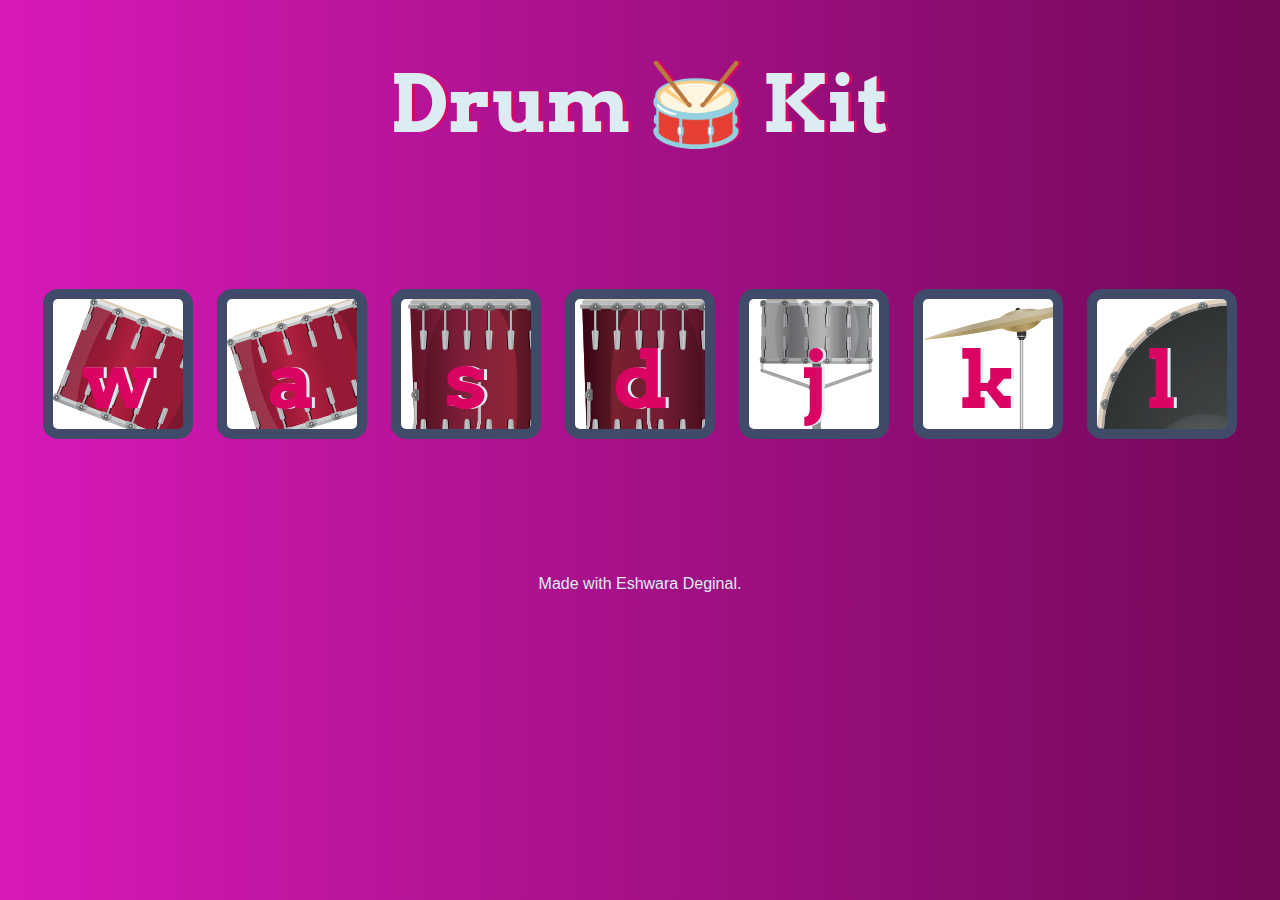
<file: drumkit/index.html>
<!DOCTYPE html>
<html lang="en" dir="ltr">
  <head>
    <meta charset="utf-8" />
    <title>Drum Kit</title>
    <link rel="stylesheet" href="styles.css" />
    <link
      href="https://fonts.googleapis.com/css?family=Arvo"
      rel="stylesheet"
    />
  </head>

  <body>
    <h1 id="title">Drum 🥁 Kit</h1>
    <div class="set">
      <button class="w drum">w</button>
      <button class="a drum">a</button>
      <button class="s drum">s</button>
      <button class="d drum">d</button>
      <button class="j drum">j</button>
      <button class="k drum">k</button>
      <button class="l drum">l</button>
    </div>

    <script src="main.js"></script>

    <footer>
      Made with Eshwara Deginal.
    </footer>
  </body>
</html>
</file>
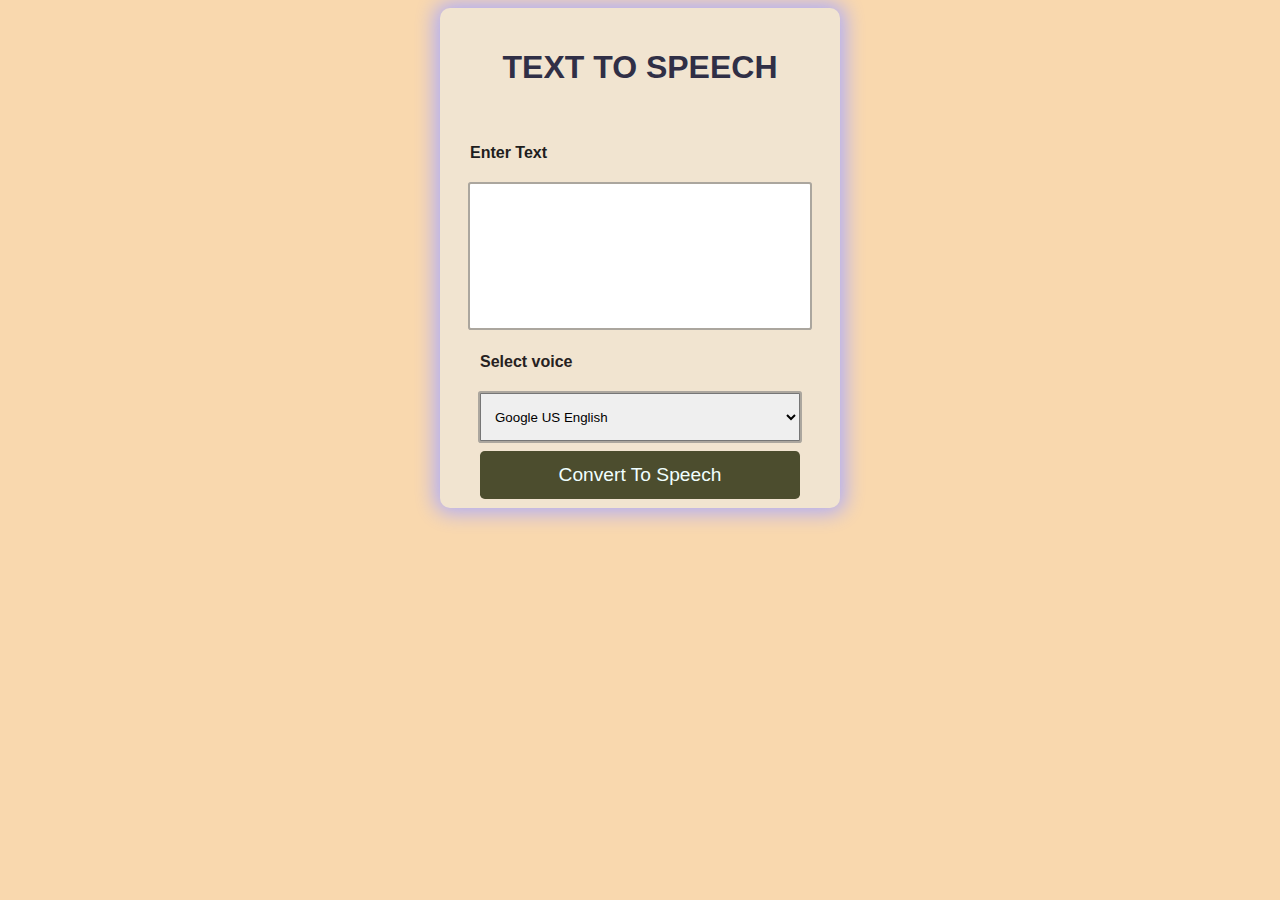
<file: Text to Speech/index.html>
<!DOCTYPE html>
<html lang="en">
<head>
    <meta charset="UTF-8">
    <meta http-equiv="X-UA-Compatible" content="IE=edge">
    
    <meta name="viewport" content="width=device-width, initial-scale=1.0">
    <link rel="stylesheet" href="index.css">
    <title>Text to Speech</title>
</head>
<body>
    
    <main>
        <p class="title" >TEXT TO SPEECH</p>
        <div class="text-section">
            <p class="text-title"> Enter Text</p>
            <textarea name="" id="text"></textarea>
        </div>
        <div class="speech-section">
            <p class="speech-title"> Select voice</p>
           
            <select name="" id="voice">
                <option value=""Google US English">Google US English</option>
            </select>
        </div>
        <button type='submit' class="submit">Convert To Speech</button>
    </main>
    <script src="script.js"></script>
</body>

</html>
</file>
<file: drumkit/styles.css>
body {
    text-align: center;
    background: linear-gradient(to right, #d819b8, #720857);
  }
  
  h1 {
    font-size: 5rem;
    color: #dbedf3;
    font-family: "Arvo", cursive;
    text-shadow: 3px 0 #da0463;
  }
  
  footer {
    color: #dbedf3;
    font-family: sans-serif;
  }
  
  .w {
    background-image: url("images/tom1.png");
  }
  
  .a {
    background-image: url("images/tom2.png");
  }
  
  .s {
    background-image: url("images/tom3.png");
  }
  
  .d {
    background-image: url("images/tom4.png");
  }
  
  .j {
    background-image: url("images/snare.png");
  }
  
  .k {
    background-image: url("images/crash.png");
  }
  
  .l {
    background-image: url("images/kick.png");
  }
  
  .set {
    margin: 10% auto;
  }
  
  .pressed {
    box-shadow: 0 3px 4px 0 #dbedf3;
    opacity: 0.5;
  }
  
  .red {
    color: red;
  }
  
  .drum {
    outline: none;
    border: 10px solid #404b69;
    font-size: 5rem;
    font-family: "Arvo", cursive;
    line-height: 2;
    font-weight: 900;
    color: #da0463;
    text-shadow: 3px 0 #dbedf3;
    border-radius: 15px;
    display: inline-block;
    width: 150px;
    height: 150px;
    text-align: center;
    margin: 10px;
    background-color: white;
  }
</file>
<file: Text to Speech/index.css>
body{
    background-color: rgb(249, 216, 174);
    align-items: center;
    justify-content: center;
}

main{
    background-color: rgb(241, 228, 208);
    height: 500px;
    width: 400px;
    border-radius: 10px;
    box-shadow:0 0 20px 5px rgb(174, 172, 249);
    display: flex;
    justify-content: space-evenly;
    align-items: center;
    flex-direction: column;
    margin: 0 auto;
    

}
.title{
    font-size: 2rem;
    font-family: 'Franklin Gothic Medium', 'Arial Narrow', Arial, sans-serif;
    font-weight: bold;
    color: rgb(48, 47, 70);
}
.text-section{
    display: flex;
    flex-direction: column;
    align-items: center;
    gap: 6px;
    justify-content: center;
}
.text-title{
    font-family: Arial, Helvetica, sans-serif;
    font-weight: bold;
    color: rgb(32, 29, 29);
    align-self: start;
}
#text{
    height: 8rem;
    width: 20rem;
    border: none;
    outline: 2px solid rgba(128,128,128,0.623);
    border-radius: 0.8px;
    resize: none;
    font-size: 15px;
    font-family: Arial, Helvetica, sans-serif;
    padding: 8px 10px;
}
#voice{
    height: 3rem;
    width: 20rem;
    outline: 2px solid rgba(128,128,128,0.623);
    border-radius: 0.8px;
   
    padding: 0px 10px;
}
.speech-section{
    display: flex;
    flex-direction: column;
    align-items: center;
    gap: 6px;
    justify-content: center;

}
.speech-title{
    font-family: Arial, Helvetica, sans-serif;
    font-weight: bold;
    color: rgb(38, 33, 33);
    align-self: start;
}
.submit{
    background-color: rgba(67, 69, 38, 0.953);
    color: azure;
    height: 3rem;
    width: 20rem;
    border-radius: 0.3rem;
    font-size: 1.2rem;
    border: none;
}
</file>
